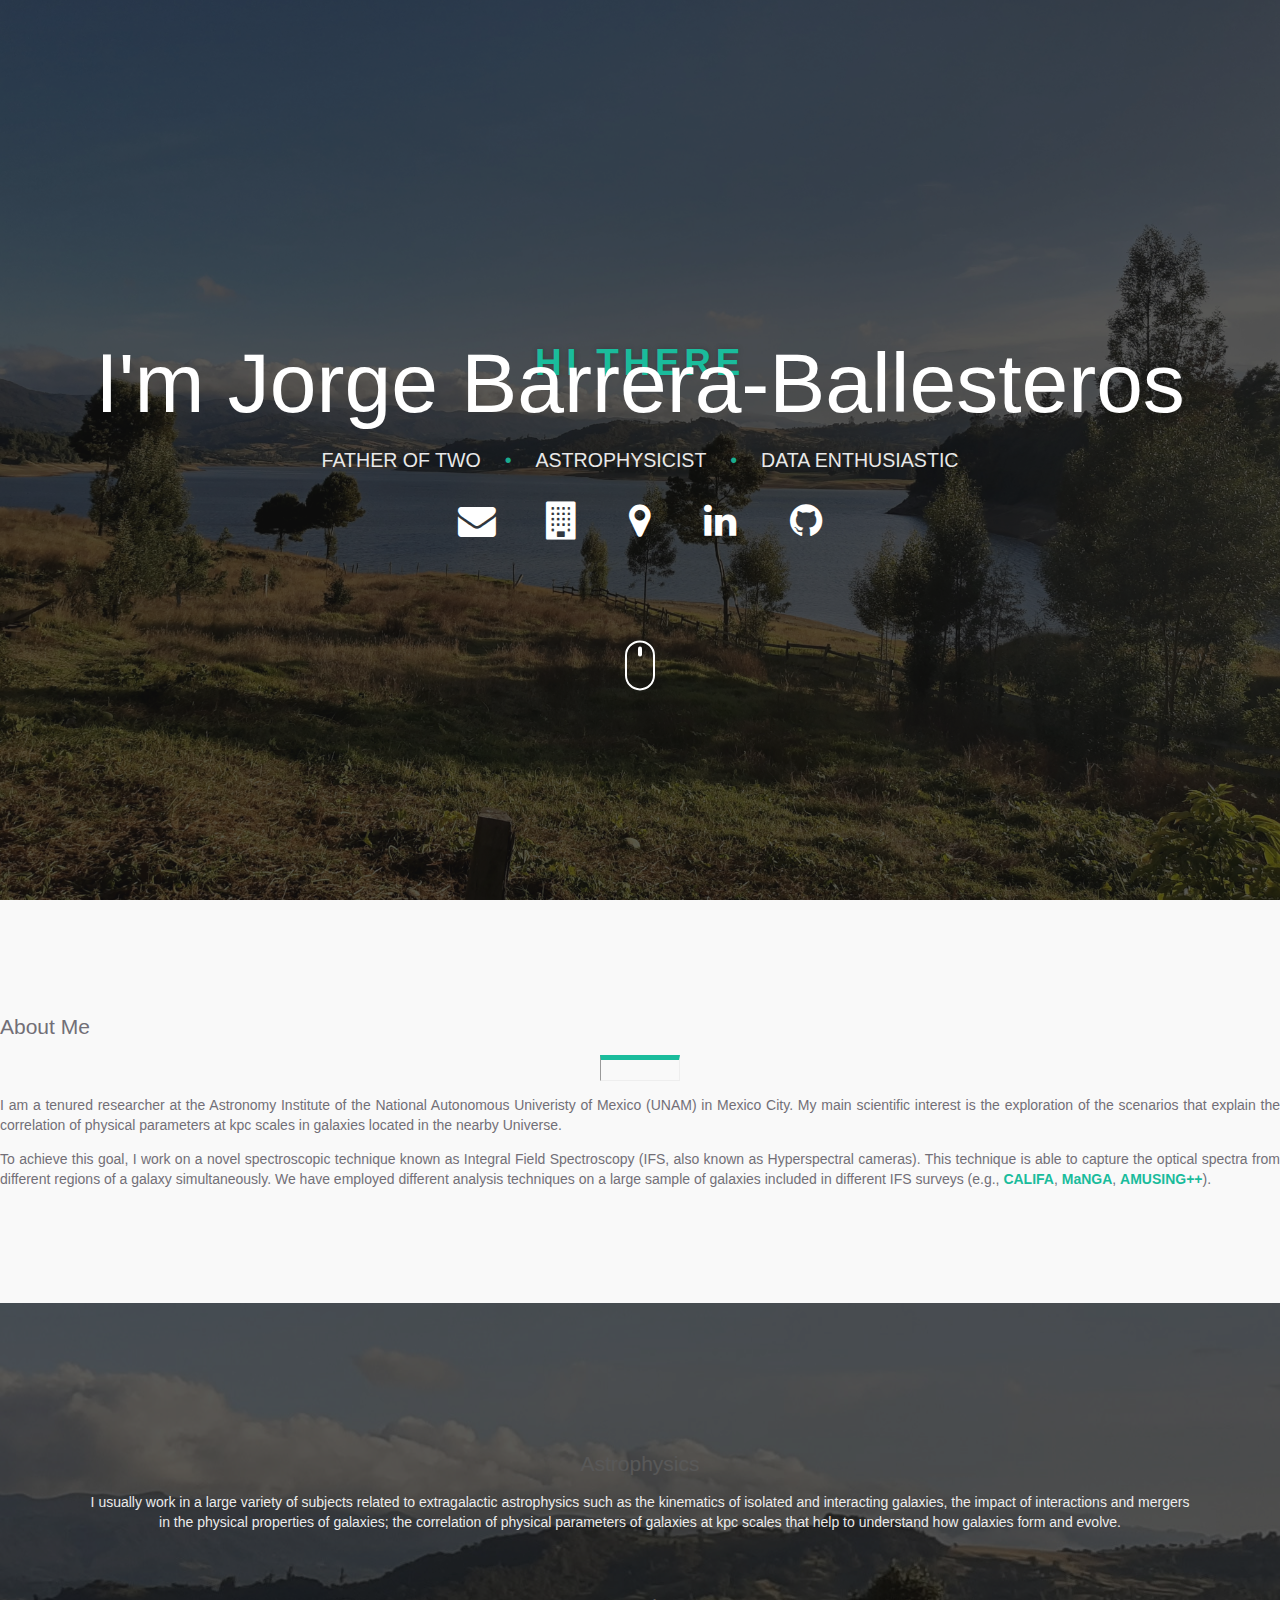
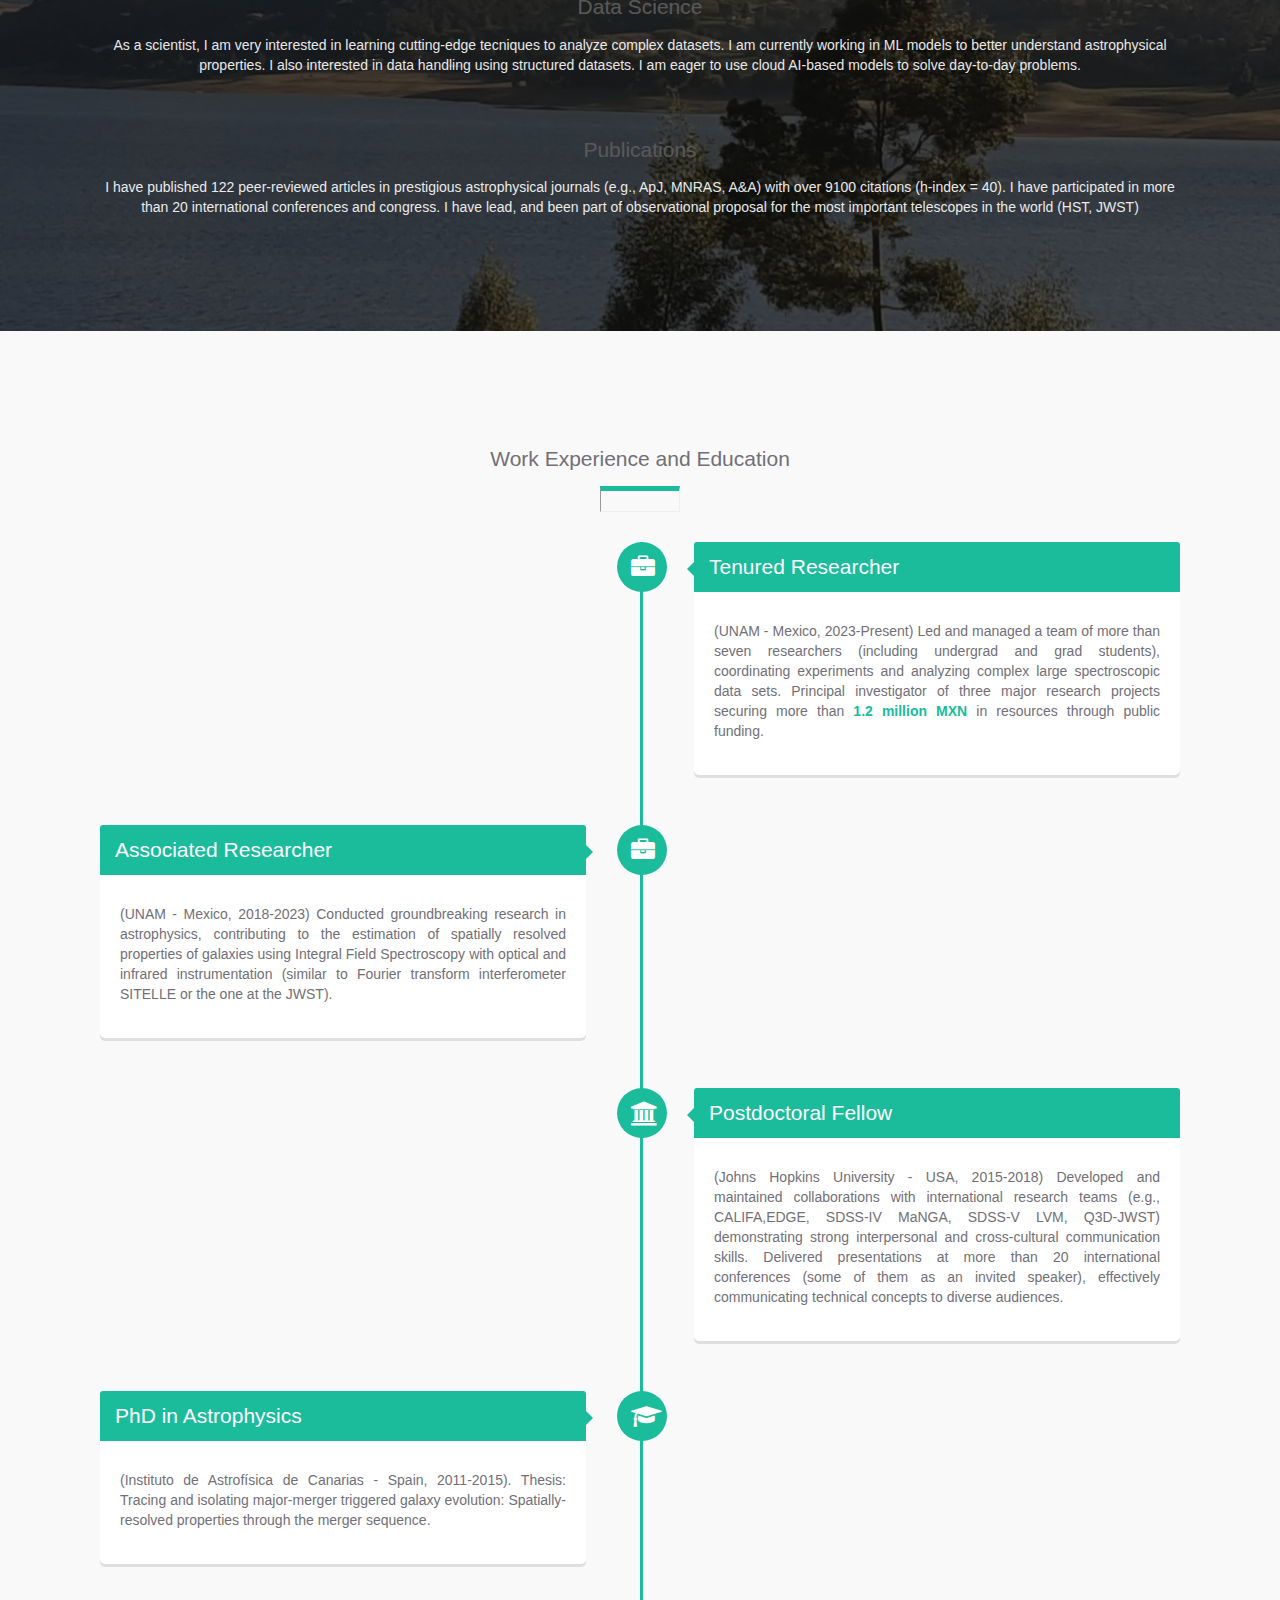
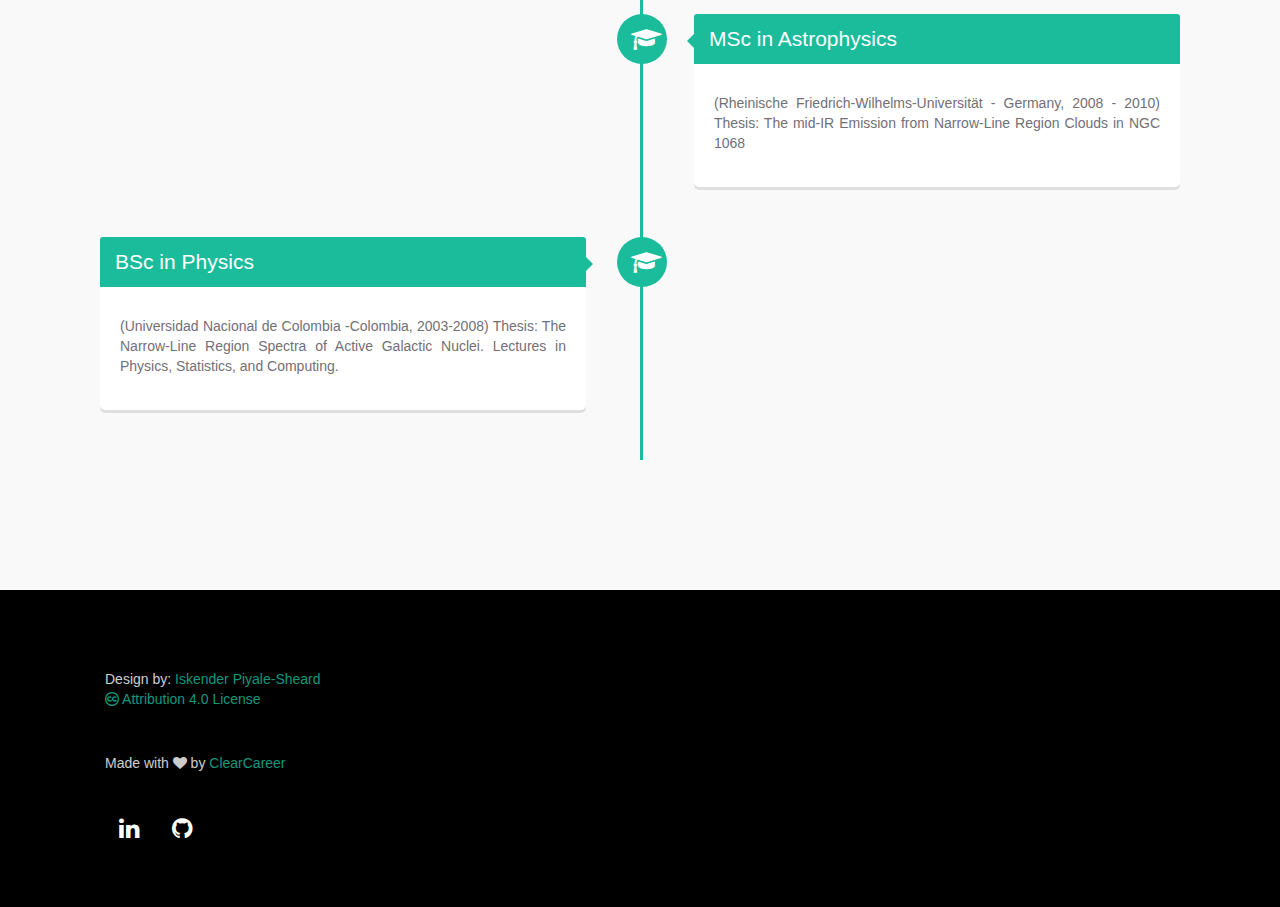
<file: index.html>
<!DOCTYPE html>

<html lang="en">
<head>
    <meta charset="utf-8">
    <meta content="IE=edge" http-equiv="X-UA-Compatible">
    <meta content="width=device-width, initial-scale=1" name="viewport">
    <!-- The above 3 meta tags *must* come first in the head; any other head content must come *after* these tags -->
    <meta content="" name="description">
    <meta content="" name="author">
    <link href="../../favicon.ico" rel="icon">

    <title>Jorge Barrera-Ballesteros</title><!-- Bootstrap core CSS -->
    <link crossorigin="anonymous" href=
    "https://maxcdn.bootstrapcdn.com/bootstrap/3.3.6/css/bootstrap.min.css"
    integrity=
    "sha384-1q8mTJOASx8j1Au+a5WDVnPi2lkFfwwEAa8hDDdjZlpLegxhjVME1fgjWPGmkzs7"
    rel="stylesheet"><!-- FontAwesome Icon Font -->
    <link href=
    "https://maxcdn.bootstrapcdn.com/font-awesome/4.4.0/css/font-awesome.min.css"
    rel="stylesheet"><!-- LinearIcons Icon Font -->
    <link href="https://cdn.linearicons.com/free/1.0.0/icon-font.min.css" rel=
    "stylesheet"><!-- Main Stylesheet -->
    <link href="css/style.css" rel="stylesheet"><!-- Timeline CSS -->
    <link href="css/timeline.css" rel="stylesheet">
</head>

<body>
    <!-- INTRO SECTION -->


    <section class="section-image">
        <div class="img-overlay"></div>
            <div class="intro">
                <div class="row">
                    <div class="col-md-12">
                        <h5>Hi there</h5>


                        <h1>I'm Jorge Barrera-Ballesteros</h1>


                        <p class="intro-desc"><span>Father of two</span>
                        <span class="colour-splash">•</span>
                        <span>Astrophysicist</span> <span class=
                        "colour-splash">•</span> <span>Data
                         Enthusiastic</span></p>
                    </div>
                    <!-- /col-md-12 -->
                </div>


                <div class="row">
                    <div class="col-md-8 col-md-offset-2">
                        <div class="social">
                            <a href="mailto:jkbarrerab@gmail.com"
                            target="_blank"><i class=
                            "fa fa-envelope fa-3x"></i></a><a href=
                            "mailto:jkbarrerab@astro.unam.mx"
                            target="_blank"><i class=
                            "fa fa-building fa-3x"></i></a><a href=
                            "https://astronomia.unam.mx/comunidad/jorge-karolt-barrera-ballesteros/" target=
                            "_blank"><i class="fa fa-map-marker fa-3x"></i></a> 
                            <!-- <a href="http://www.dribbble.com/izzydoesizzy" target="_blank">
                                  <i class="fa fa-dribbble fa-3x"></i>
                                </a> -->
                             <a href="https://www.linkedin.com/in/jkbarrerab/"
                            target="_blank"><i class=
                            "fa fa-linkedin fa-3x"></i></a> 
                            <a href="http://www.github.com/jkbarrerab" target=
                            "_blank"><i class="fa fa-github fa-3x"></i></a>
                        </div><!-- /social -->
                    </div><!-- /col-md-8 -->
                </div><!-- /row -->
                


                <div class="bottom">
                    <a href="#about">
                    <div class="mouse-icon">
                        <div class="scroll">
                        </div>
                    </div></a>
                </div>
            </div><!-- /intro -->
    </section>
    
    
    <!-- ABOUT SECTION -->
    <section class="section-primary" id="about">
        <div class="container-fluid">
            <div class="row">
                <div class="col-md-6 col-md-offset-3 text-center">
                    
                    <h2>About Me</h2>

                    <hr>


                    <p class="lead">I am a tenured researcher at the Astronomy Institute of the National Autonomous Univeristy of Mexico (UNAM) in Mexico City. 
                     My main scientific interest is the exploration of the scenarios that explain the correlation of physical parameters at kpc scales in galaxies located in the nearby Universe.</p>

                    <p class="lead">To achieve this goal, I work on a novel spectroscopic technique known as Integral Field Spectroscopy (IFS, also known as Hyperspectral cameras). 
                      This technique is able to capture the optical spectra from different regions of a galaxy simultaneously. 
                      We have employed different analysis techniques on a large sample of galaxies included in different IFS surveys 
                      (e.g., <span onclick="window.location.href='http://www.github.com/jkbarrerab';"> CALIFA</span>, 
                             <span onclick="window.location.href='http://www.github.com/jkbarrerab';"> MaNGA</span>,
                             <span onclick="window.location.href='http://www.github.com/jkbarrerab';"> AMUSING++</span>).
                    </p>

                    <!-- printing and typesetting industry. <span onclick="window.location.href='http://www.github.com/jkbarrerab';"> Lorem Ipsum</span> -->
                    <!-- has been the industry's standard dummy text ever since the -->
                    <!-- 1500s, when an <span>unknown printer</span> took a galley -->
                    <!-- of type and scrambled it to make a type specimen book.

                </div><!-- /col-md-6 -->
            </div><!-- / row -->
        </div><!-- /container -->
    </section>
    <!-- SKILLS SECTION -->


    <section class="section-image" id="skills">
        <div class="img-overlay"></div>


        <div class="container">
            <div class="row">
                <div class="col-md-12 section-heading">
                    <!-- <h2>Skills</h2> -->


                    <!-- <p class="lead">Here are a few cool things about me</p> -->

                    <!-- <hr> -->
                </div>
            </div>


            <div class="row">
                <div class="col-md-4 text-center">
                    <span class="lnr lnr-star"></span>

                    <h2>Astrophysics</h2>


                    <p>I usually work in a large variety of subjects related to extragalactic astrophysics such as the kinematics of isolated and interacting galaxies, the impact of interactions and mergers in the physical properties of galaxies; the correlation of physical parameters of galaxies at kpc scales that help to understand how galaxies form and evolve.</p>
                </div>


                <div class="col-md-4 text-center">
                    <span class="lnr lnr-database"></span>

                    <h2>Data Science</h2>


                    <p>As a scientist, I am very interested in learning cutting-edge tecniques to analyze complex datasets. I am currently working in ML models to better understand astrophysical properties. I also interested in data handling using structured datasets. I am eager to use cloud AI-based models to solve day-to-day problems.</p>
                </div>


                <div class="col-md-4 text-center">
                    <span class="lnr lnr-book"></span>

                    <h2>Publications</h2>


                    <p> I have published 122 peer-reviewed articles in prestigious astrophysical journals  (e.g., ApJ, MNRAS, A&A) with over 9100 citations (h-index = 40). I have participated in more than 20 international conferences and congress. I have lead, and been part of observational proposal for the most important telescopes in the world (HST, JWST) </p>
                </div>

        </div><!-- /container -->
    </section>
    <!-- TIMELINE SECTION -->


    <section class="section-primary" id="timelinesection">
        <div class="container">
            <div class="row">
                <div class="col-md-12 section-heading">
                    <h2>Work Experience and Education</h2>


                    <!-- <p class="lead">Here are a few cool things about me</p> -->

                    <hr class="white">
                </div>
            </div>


            <div class="row">
                <div class="col-md-12">
                    <!-- Timeline -->


                    <div id="timeline">
                        <!-- Timeline Item, copy from here to create various boxes -->


                        <div class="timeline-item">
                            <!--Icon inside the circle-->


                            <div class="timeline-icon">
                                <i class="fa fa-briefcase"></i>
                            </div>
                            <!-- Content from timeline box and position (right or left)-->


                            <div class="timeline-content right">
                                <h2>Tenured Researcher </h2>


                                <p> (UNAM - Mexico, 2023-Present) Led and managed a team of more than seven researchers (including undergrad and grad students), coordinating experiments and analyzing complex large spectroscopic data sets. Principal investigator of three major research projects securing more than <span>1.2 million MXN</span> in resources through public funding.</p>
                            </div>
                        </div>
                        <!-- /Timeline Item-->
                        <!-- Timeline Item, copy from here to create various boxes -->


                        <div class="timeline-item">
                            <!--Icon inside the circle-->


                            <div class="timeline-icon">
                                <i class="fa fa-briefcase"></i>
                            </div>
                            <!-- Content from timeline box and position (right or left)-->


                            <div class="timeline-content left">
                                <h2>Associated Researcher</h2>


                                <p>(UNAM - Mexico, 2018-2023) Conducted groundbreaking research in astrophysics, contributing to the estimation of spatially resolved properties of galaxies using Integral Field Spectroscopy with optical and infrared instrumentation (similar to Fourier transform interferometer SITELLE or the one at the JWST).</p>
                            </div>
                        </div>
                        <!-- /Timeline Item-->
                        <!-- Timeline Item, copy from here to create various boxes -->


                        <div class="timeline-item">
                            <!--Icon inside the circle-->


                            <div class="timeline-icon">
                                <i class="fa fa-university"></i>
                            </div>
                            <!-- Content from timeline box and position (right or left)-->


                            <div class="timeline-content right">
                                <h2>Postdoctoral Fellow</h2>


                                <p>(Johns Hopkins University - USA, 2015-2018) Developed and maintained collaborations with international research teams (e.g., CALIFA,EDGE, SDSS-IV MaNGA, SDSS-V LVM, Q3D-JWST) demonstrating strong interpersonal and cross-cultural communication skills. Delivered presentations at more than 20 international conferences (some of them as an invited speaker), effectively communicating technical concepts to diverse audiences.</p>
                            </div>
                        </div>
                        <!-- /Timeline Item-->
                        <!-- Timeline Item, copy from here to create various boxes -->


                        <div class="timeline-item">
                            <!--Icon inside the circle-->


                            <div class="timeline-icon">
                                <i class="fa fa-graduation-cap"></i>
                            </div>
                            <!-- Content from timeline box and position (right or left)-->


                            <div class="timeline-content left">
                                <h2>PhD in Astrophysics</h2>


                                <p>(Instituto de Astrofísica de Canarias - Spain, 2011-2015). Thesis: Tracing and isolating major-merger triggered galaxy evolution: Spatially- resolved properties through the merger sequence. </p>
                            </div>
                        </div>
                        <!-- /Timeline Item-->
                        <!-- Timeline Item, copy from here to create various boxes -->


                        <div class="timeline-item">
                            <!--Icon inside the circle-->


                            <div class="timeline-icon">
                                <i class="fa fa-graduation-cap"></i>
                            </div>
                            <!-- Content from timeline box and position (right or left)-->


                            <div class="timeline-content right">
                                <h2>MSc in Astrophysics</h2>


                                <p>(Rheinische Friedrich-Wilhelms-Universität - Germany, 2008 - 2010) Thesis: The mid-IR Emission from Narrow-Line Region Clouds in NGC 1068</p>
                            </div>
                        </div>
                        <!-- /Timeline Item-->
                        <!-- Timeline Item, copy from here to create various boxes -->


                        <div class="timeline-item">
                            <!--Icon inside the circle-->


                            <div class="timeline-icon">
                                <i class="fa fa-graduation-cap"></i>
                            </div>
                            <!-- Content from timeline box and position (right or left)-->


                            <div class="timeline-content left">
                                <h2>BSc in Physics</h2>


                                <p>(Universidad Nacional de Colombia -Colombia, 2003-2008) Thesis: The Narrow-Line Region Spectra of Active Galactic Nuclei. Lectures in Physics, Statistics, and Computing. </p>
                            </div>
                        </div>
                        <!-- /Timeline Item-->
                    </div>
                    <!-- /col-md-12 -->
                </div>
                <!-- /row -->
            </div>
        </div> <!-- / container -->
    </section>
    <!-- FOOTER SECTION -->

    <footer class="footer">
        <div class="container">
            <div class="row">
                <div class="col-md-4">
                    <p>Design by: <a href="http://www.izzydoesizzy.com" target=
                    "_blank">Iskender Piyale-Sheard</a><br>
                    <a href="http://creativecommons.org/licenses/by/4.0/"
                    target="_blank"><i class="fa fa-creative-commons"></i>
                    Attribution 4.0 License</a></p>
                </div>


                <div class="col-md-4 text-center">
                    <p>Made with <i class="fa fa-heart"></i> by <a href=
                    "http://www.clearcarer.ca" target="_blank"></a> <a href=
                    "http://www.clearcareer.ca" target=
                    "_blank">ClearCareer</a></p>
                </div>


                <div class="col-md-4">
                    <div class="social-footer">
                        <a href="https://ca.linkedin.com/in/jkbarrerab" target=
                        "_blank"><i class="fa fa-linkedin"></i></a>  
                        <a href=
                        "http://www.github.com/jkbarrerab" target=
                        "_blank"><i class="fa fa-github"></i></a>
                    </div> <!-- /social footer -->
                </div> <!-- /col-md-4 -->
            </div><!-- /row -->
        </div><!-- /container -->
    </footer>
    <!-- Bootstrap core JavaScript
    ================================================== -->
    <!-- Placed at the end of the document so the pages load faster -->
    <script src=
    "https://ajax.googleapis.com/ajax/libs/jquery/1.11.3/jquery.min.js">
    </script> 
    <script>
    window.jQuery || document.write('<script src="../../assets/js/vendor/jquery.min.js"><\/script>')
    </script> 
    <script src="js/bootstrap.min.js">
    </script> 
    <script src="js/scripts.js">
    </script>
</body>
</html>
</file>
<file: css/style.css>
/**
 * =================================================================== 
 *
 *  ResumeTemplate v1.0 ClearCareer
 *  url: clearcareer.ca
 *  Design by: Iskender Piyale-Sheard
 *  website: izzydoesizzy.com
 *  Created 06-27-2016
 *  Last Updated: 03-19-2017
 *  ------------------------------------------------------------------
 *  Table of Contents:

 *  01. Global Styles
 *  02. Intro
 *  03. Social Icons
 *  04. Icon Fonts
 *  05. Section Styles
 *  06. Timeline Styles
 *  05. Footer
 EXTRAS

 * =================================================================== 
 */

/* 01. Basic Styles
 * =================================================================== */

 html {
    overflow-x: hidden;
 }
 body {
    font-family: 'Source Sans Pro', sans-serif;
 }

 h1 {
    font-weight: bold;
 }

 h2 {
 }

 h5 {
    font-weight: 600;
 }

 a {
    cursor: pointer;
    color: #1abc9c;
    text-decoration: none;
 }

 a:hover {
    text-decoration:none;
    color: #1abc9c;
    opacity: 0.9;
 }

 hr {
    border-top: 5px solid #1abc9c;
    width: 80px;
    padding-bottom: 20px;
 }


 .colour-splash {
    color: #1abc9c;
 }

 .section-primary span {
    color: #1abc9c;
    font-weight: bolder;
    opacity: 1;
 }








/* 02. Intro
 * =================================================================== */

 .section-image {
 	/* background: #151515 url(https://images.unsplash.com/photo-1464822759023-fed622ff2c3b?dpr=2&auto=compress,format&crop=entropy&fit=crop&w=1199&h=799&q=80) no-repeat center center; */
    background: #151515 url("german-rojas-nV175Tv3hWg-unsplash.jpg") no-repeat center center;
    -webkit-background-size: cover;
    -moz-background-size: cover;
    background-size: cover;
    width: 100%;
    height: 100vh;
    position: relative;
    text-align: center;
    color: #fff;
    display:table;
 }

 .img-overlay {
    position: absolute;
    top: 0;
    left: 0;
    width: 100%;
    height: 100%;
    background: #111111;
    opacity: .7;
 }

 .intro {
    vertical-align: middle;
    text-align: center;
    display:table-cell;
    -webkit-transform: translateY(-2.1rem);
    -ms-transform: translateY(-2.1rem);
    transform: translateY(-2.1rem);
}

.intro .row {
    margin-right: 0;
    margin-left:0;
}

.intro h1 {
    font-size: 84px;
}

.intro h5 {
    color: #1abc9c;
    font-size: 2.3rem;
    margin-bottom: 0;
    text-transform: uppercase;
    letter-spacing: .3rem;
    text-shadow: 0 0 6px rgba(0, 0, 0, 0.2);
}

.section-image span {
    text-transform: uppercase;
    font-size: 1.4em;
    padding: 0 10px;
    font-weight: 100;
}

.section-image h1 {
    margin-top: 0;
}

.section-image p {
    font-weight: lighter;
    opacity: 0.9;
}



/* 03. Social Icons
 * =================================================================== */

.social {
  margin: 0 10px;
  padding-top: 1.3em;
  text-align: center;
  color: #fff;
  font-size: 0.9em;
}

.social a {
  color: white;
  text-decoration:none;
  padding: 2em;
}

.social a:hover{
  opacity: 0.6;
}

.social-footer {
    position: block;
    padding: 15px;
}

.social-footer a {
    color: white;
    text-decoration: none;
    padding: 0.6em;
    font-size: 1.7em;
}


/* 04. Icon Font
 * =================================================================== */

 .lnr {
    font-size: 4em !important;
    color:#fff;
 }

/* 05. Section Styles
 * =================================================================== */

section {
    padding-top: 100px;
    padding-bottom: 100px;
}

.profilepic {
    height: 150px;
    width: auto;
    border-radius: 300px;
}

.section-primary p {
    text-align: justify;
}

.section-primary {
    border: #1abc9c;
}

.section-colour {
    background-color: #1abc9c;
    color: #fff;
}

.section-colour p {
    text-align: justify;
}

.section-heading .lead, .section-heading h2 {
    text-align: center;
}

.section-colour {
    border: #fff;
}

.section-colour hr {
    border-top: 5px solid #fff;
 }



/* 01. Timeline Styles
 * =================================================================== */

.timeline-icon .fa {
    color: white;
    margin: 14px;
    font-size: 1.7em;
}

#skills {
    background: #151515 url(german-rojas-nV175Tv3hWg-unsplash.jpg) no-repeat center center;
    height: auto;
}


/* 05. Footer
 * =================================================================== */

footer {
    display: block;
    position: static;
    bottom: 0;
    background-color: black;
    color: #fff;
    padding: 50px 0;

}

footer p {
    padding: 15px;
    opacity: 0.8;
}


/* EXTRAS
 * =================================================================== */



        /* Mouse Icon
         * =================================================================== */
        .mouse-icon {
            border: 2px solid #fff;
            border-radius: 16px;
            display: block;
            height: 50px;
            margin: 100px auto;
            position: absolute;
            left: 0;
            right: 0;
            width: 30px;
            z-index: 10;
        }
        .mouse-icon .scroll {
            animation-delay: 0s;
            animation-duration: 1s;
            animation-iteration-count: infinite;
            animation-name: scrolling;
            animation-play-state: running;
            animation-timing-function: linear;
        }
        .mouse-icon .scroll {
            background: #fff none repeat scroll 0 0;
            border-radius: 10px;
            height: 10px;
            margin-left: auto;
            margin-right: auto;
            position: relative;
            top: 4px;
            width: 4px;
        }
        @keyframes scrolling {
        0% {
            opacity: 0;
            top: 5px;
        }
        30% {
            opacity: 1;
            top: 10px;
        }
        100% {
            opacity: 0;
            top: 25px;
        }
        }

        .pad-xl {
            padding: 200px 0px;
        }

        .pad-lg {
            padding: 160px 0px;
        }

        .pad-sm {
            padding: 80px 0px;
        }

        .pad-xs {
            padding: 30px 0px;
        }

        /* /Mouse Icon
         * =================================================================== */

 
/* Media Queries
 * =================================================================== */

@media (max-width: 480px) {
    .social a {
        padding: 0.4em;
        font-size: 0.9em;
    }

    .social-footer {
        text-align: center;
        position:block;
        text-align: center;
    }

    .social-footer a {
        padding: 0.3em;
        font-size: 1.6em;

    }

    .intro-desc {
        font-size: 0.7em;
    }

    .section-image span {
        font-size: 1em;
        padding: 0 1px;

}

    .intro h1 {
        font-size: 50px;
        padding-top: 15px;
    }

    footer {
        text-align: center;
        padding-bottom: 100px;
    }

    #skills {
        background: #151515 url(https://images.unsplash.com/photo-1456983933114-c22026990f4b?dpr=2&auto=format&crop=entropy&fit=crop&w=1280&h=720&q=80) no-repeat center center;
        background-position: top center;

    }
}

@media (max-width: 991px) {
    .social-footer {
        text-align: center;
    }

    footer p {
    text-align: center;
    }

}
</file>
<file: css/timeline.css>
/**
 * =================================================================== 
 *
 *  ResumeTemplate v1.0 Main ClearCareer
 *  url: clearcareer.ca
 *  06-27-2016
 *  ------------------------------------------------------------------
 * 
 * Timeline Tempalte by Bruno Rodriguez
 * 
 * https://github.com/itbruno
 * http://itbruno.com.br
 * http://www.twitter.com/_brunoweb
 * 
 * =================================================================== 
 */

header:after, #timeline .timeline-item:after, header:before, #timeline .timeline-item:before {
  content: '';
  display: block;
  width: 100%;
  clear: both;
}

*, *:before, *:after {
  box-sizing: border-box;
  -webkit-box-sizing: border-box;
  -moz-box-sizing: border-box;
}

body, html {
  height: 100%;
}

body {
  background: #f9f9f9;
  background-size: cover;
  margin: 0;
  padding: 0;
  font-family: helvetica, arial, tahoma, verdana;
  line-height: 20px;
  font-size: 14px;
  color: #726f77;
}

img {
  max-width: 100%;
}

a {
  text-decoration: none;
}

.container {
  max-width: 1100px;
  margin: 0 auto;
}

h1, h2, h3, h4 {
  font-family: "Dosis", arial, tahoma, verdana;
  font-weight: 500;
}

.project-name {
  text-align: center;
  padding: 10px 0;
}

header {
  background: #1abc9c;
  padding: 10px;
  -webkit-box-shadow: 0 3px 3px rgba(0, 0, 0, 0.05);
  -moz-box-shadow: 0 3px 3px rgba(0, 0, 0, 0.05);
  -ms-box-shadow: 0 3px 3px rgba(0, 0, 0, 0.05);
  box-shadow: 0 3px 3px rgba(0, 0, 0, 0.05);
}
header .logo {
  color: #1abc9c;
  float: left;
  font-family: "Dosis", arial, tahoma, verdana;
  font-size: 22px;
  font-weight: 500;
}
header .logo > span {
  color: #f7aaaa;
  font-weight: 300;
}
header .social {
  float: right;
}
header .social .btn {
  font-family: "Dosis";
  font-size: 14px;
  margin: 10px 5px;
}


.timelinedot {
  margin: 13px;  
  color:white;
}


#timeline {
  width: 100%;
  margin: 30px auto;
  position: relative;
  padding: 0 10px;
  -webkit-transition: all 0.4s ease;
  -moz-transition: all 0.4s ease;
  -ms-transition: all 0.4s ease;
  transition: all 0.4s ease;
}
#timeline:before {
  content: "";
  width: 3px;
  height: 100%;
  background: #1abc9c;
  left: 50%;
  top: 0;
  position: absolute;
}
#timeline:after {
  content: "";
  clear: both;
  display: table;
  width: 100%;
}
#timeline .timeline-item {
  margin-bottom: 50px;
  position: relative;
}
#timeline .timeline-item .timeline-icon {
  background: #1abc9c;
  width: 50px;
  height: 50px;
  position: absolute;
  top: 0;
  left: 50%;
  overflow: hidden;
  margin-left: -23px;
  -webkit-border-radius: 50%;
  -moz-border-radius: 50%;
  -ms-border-radius: 50%;
  border-radius: 50%;
}
#timeline .timeline-item .timeline-icon svg {
  position: relative;
  top: 14px;
  left: 14px;
}
#timeline .timeline-item .timeline-content {
  width: 45%;
  background: #fff;
  padding: 20px;
  -webkit-box-shadow: 0 3px 0 rgba(0, 0, 0, 0.1);
  -moz-box-shadow: 0 3px 0 rgba(0, 0, 0, 0.1);
  -ms-box-shadow: 0 3px 0 rgba(0, 0, 0, 0.1);
  box-shadow: 0 3px 0 rgba(0, 0, 0, 0.1);
  -webkit-border-radius: 5px;
  -moz-border-radius: 5px;
  -ms-border-radius: 5px;
  border-radius: 5px;
  -webkit-transition: all 0.3s ease;
  -moz-transition: all 0.3s ease;
  -ms-transition: all 0.3s ease;
  transition: all 0.3s ease;
}
#timeline .timeline-item .timeline-content h2 {
  padding: 15px;
  background: #1abc9c;
  color: #fff;
  margin: -20px -20px 0 -20px;
  font-weight: 300;
  -webkit-border-radius: 3px 3px 0 0;
  -moz-border-radius: 3px 3px 0 0;
  -ms-border-radius: 3px 3px 0 0;
  border-radius: 3px 3px 0 0;
}

#timeline .timeline-item .timeline-content p {
  padding-top: 15px;
}

#timeline .timeline-item .timeline-content:before {
  content: '';
  position: absolute;
  left: 45%;
  top: 20px;
  width: 0;
  height: 0;
  border-top: 7px solid transparent;
  border-bottom: 7px solid transparent;
  border-left: 7px solid #1abc9c;
}
#timeline .timeline-item .timeline-content.right {
  float: right;
}
#timeline .timeline-item .timeline-content.right:before {
  content: '';
  right: 45%;
  left: inherit;
  border-left: 0;
  border-right: 7px solid #1abc9c;
}


@media screen and (max-width: 768px) {
  #timeline {
    margin: 30px;
    padding: 0px;
    width: 90%;
  }
  #timeline:before {
    left: 0;
  }
  #timeline .timeline-item .timeline-content {
    width: 90%;
    float: right;
  }
  #timeline .timeline-item .timeline-content:before, #timeline .timeline-item .timeline-content.right:before {
    left: 10%;
    margin-left: -6px;
    border-left: 0;
    border-right: 7px solid #1abc9c;
  }
  #timeline .timeline-item .timeline-icon {
    left: 0;
  }
}
</file>
